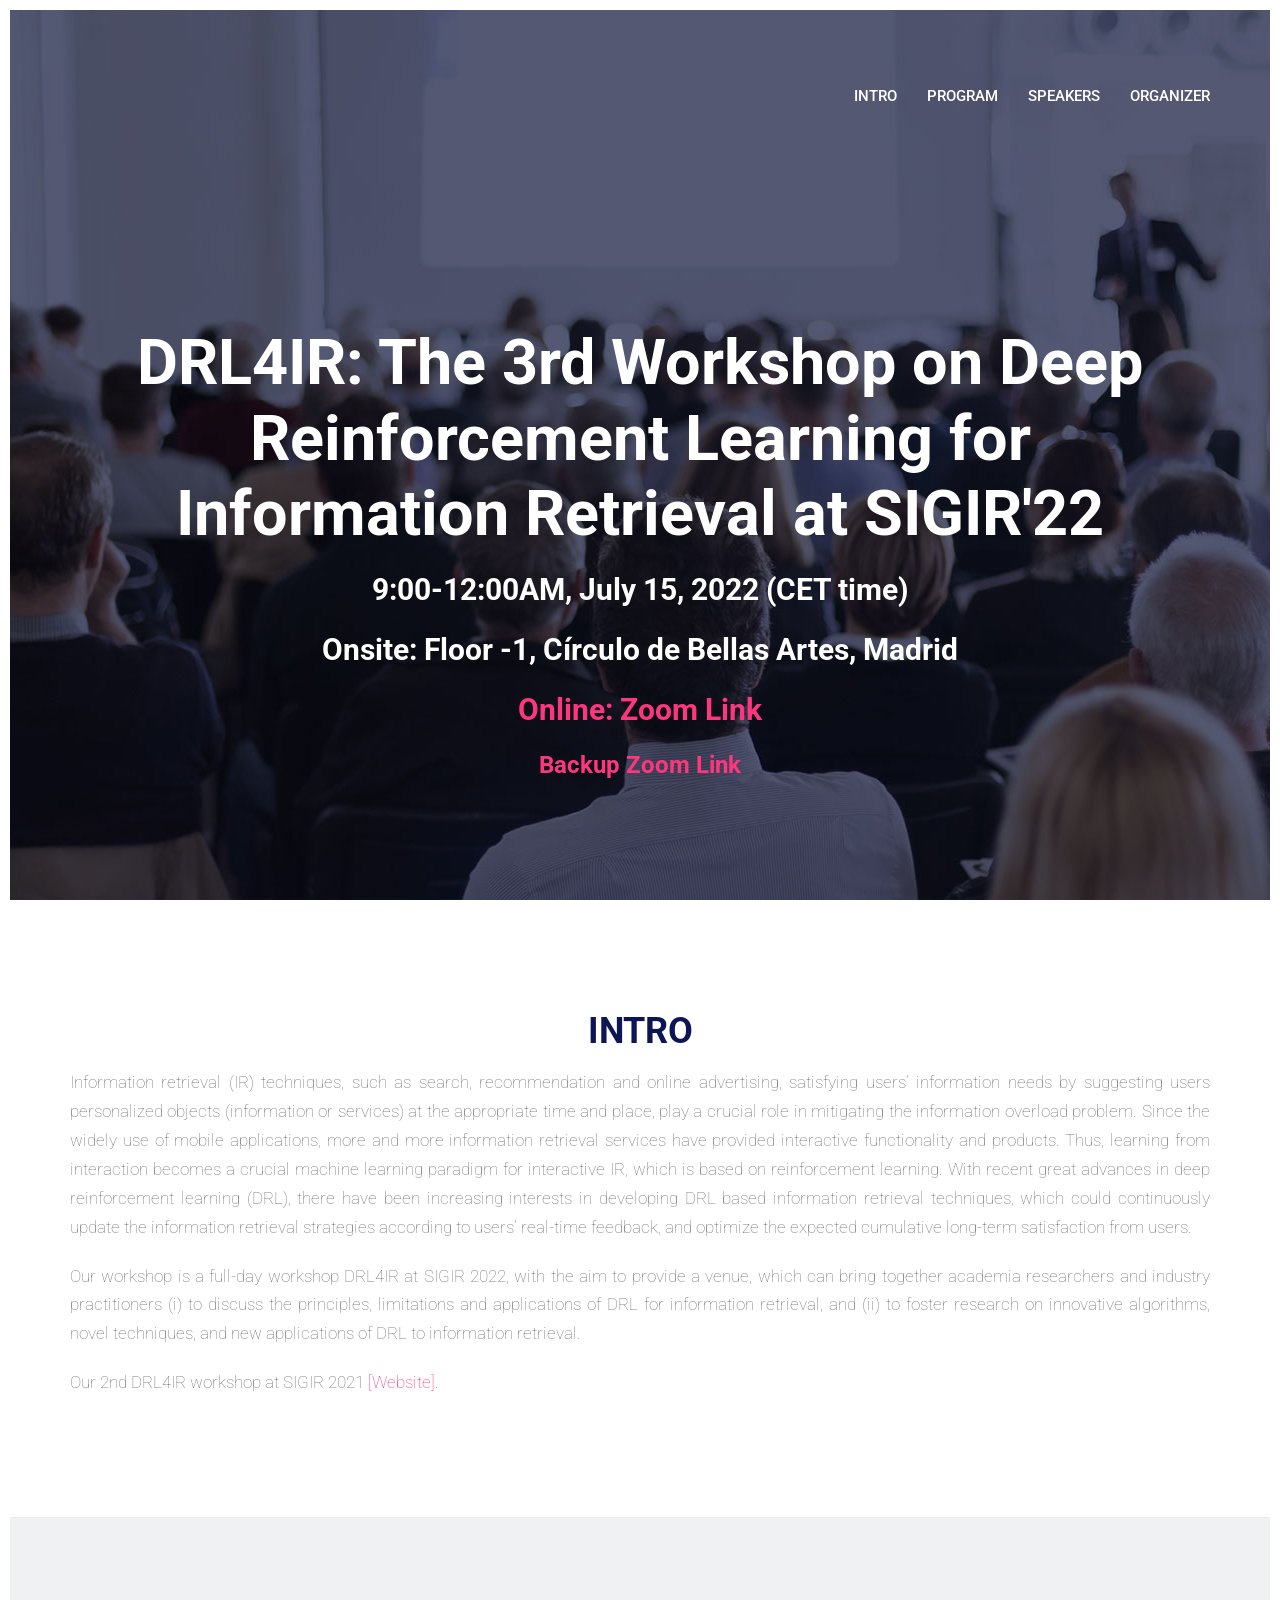
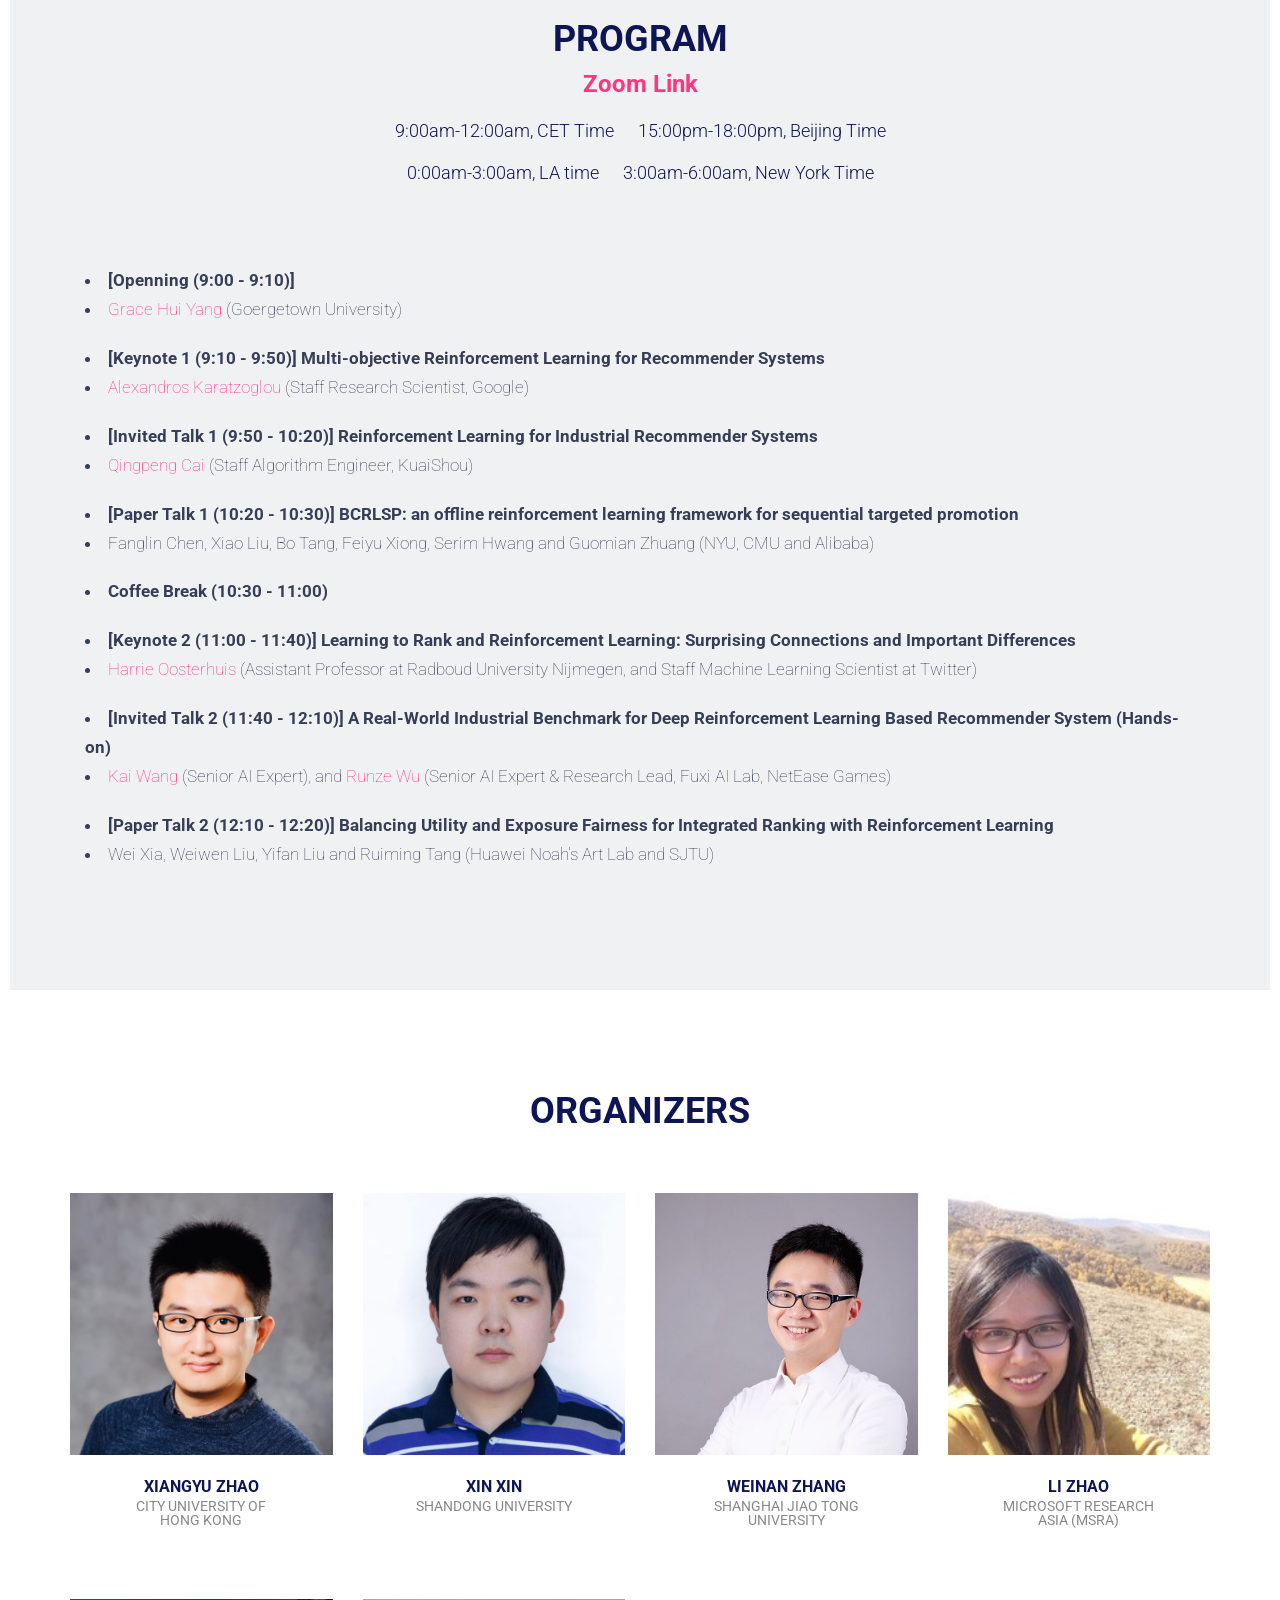
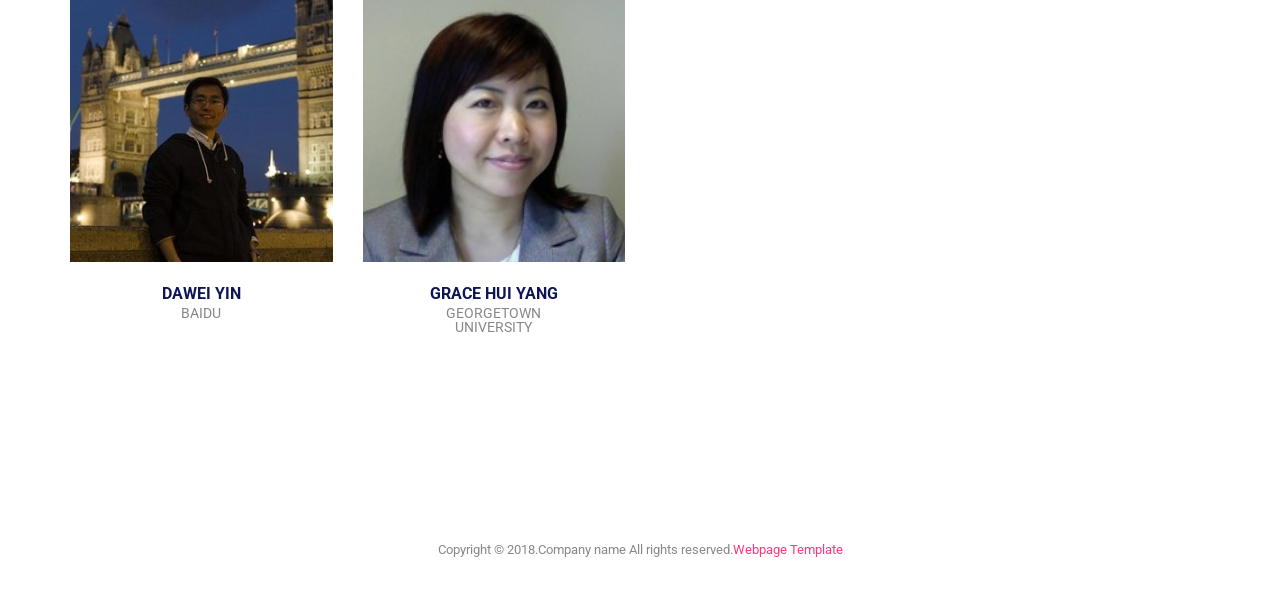
<file: index.html>
<!DOCTYPE html>
<html>
<head>
    <meta charset="utf-8">
    <meta http-equiv="X-UA-Compatible" content="IE=edge">
    <meta name="viewport" content="width=device-width, initial-scale=1">
    <!-- The above 3 meta tags *must* come first in the head; any other head content must come *after* these tags -->
    <title>DRL4IR @ SIGIR2022</title>

    <!-- favicon 
    <link href="favicon.png" rel=icon>-->

    <!-- web-fonts -->
    <link href='https://fonts.googleapis.com/css?family=Roboto:210,300,400,700,500' rel='stylesheet' type='text/css'>

    <!-- Bootstrap -->
    <link href="css/bootstrap.min.css" rel="stylesheet">

    <!-- Style CSS -->
    <link href="css/style.css" rel="stylesheet">

    <!-- HTML5 shim and Respond.js for IE8 support of HTML5 elements and media queries --> 
    <!-- WARNING: Respond.js doesn't work if you view the page via file:// -->
    <!--[if lt IE 9]>
    <script src="https://oss.maxcdn.com/html5shiv/3.7.2/html5shiv.min.js"></script>
    <script src="https://oss.maxcdn.com/respond/1.4.2/respond.min.js"></script>
    <![endif]-->
</head>
<body id="page-top" data-spy="scroll" data-target=".navbar">
<div id="main-wrapper">
    <!-- Page Preloader -->
    <div id="preloader">
        <div id="status">
            <div class="status-mes"></div>
        </div>
    </div>

    <header class="header">
        <!-- Navigation -->
        <nav class="navbar main-menu" role="navigation">
            <div class="container">
                <div class="navbar-header">
                    <button type="button" class="navbar-toggle" data-toggle="collapse" data-target=".navbar-main-collapse">
                        <span class="sr-only">Toggle navigation</span>
                        <span class="icon-bar"></span>
                        <span class="icon-bar"></span>
                        <span class="icon-bar"></span>
                    </button>
                    <!--<a class="navbar-brand page-scroll" href="#page-top"><img src="img/logo.png" alt=""></a>-->
                </div>

                <!-- Collect the nav links, forms, and other content for toggling -->
                <div class="collapse navbar-collapse navbar-right navbar-main-collapse">
                    <ul class="nav navbar-nav">
                        <!-- Hidden li included to remove active class from about link when scrolled up past about section -->
                        <li class="hidden"><a href="#page-top"></a></li>
                        <li><a class="page-scroll" href="#section-intro">Intro</a></li>
			<!--<li><a class="page-scroll" href="#section-cfp">CFP</a></li>
			<li><a class="page-scroll" href="#section-date">DATES</a></li>-->
                        <li><a class="page-scroll" href="#section-ajenda">Program</a></li>
                        <li><a class="page-scroll" href="#section-speaker">Speakers</a></li>
                        <!--<li><a class="page-scroll" href="#section-papers">Accepted Papers</a></li>-->
                        <li><a class="page-scroll" href="#section-organizer">Organizer</a></li>
			<!--<li><a class="page-scroll" href="#section-sponsor">Sponsor</a></li>-->
                    </ul>
                </div>
                <!-- /.navbar-collapse -->
            </div>
            <!-- /.container -->
        </nav>

        <!-- .nav -->

    </header>

    <div class="jumbotron text-center">
        <div class="content">
            <h1>DRL4IR: The 3rd Workshop on Deep Reinforcement Learning for Information Retrieval at SIGIR'22</h1>
            <!--<div class="event-date">August 5 (1:00-5:00PM), 2019</div> 8:30 - 11:30, -->
	    <h2 style="color:#FFFFFF;"><b>9:00-12:00AM, July 15, 2022 (CET time)</b></h2>
	    <h2 style="color:#FFFFFF;"><b>Onsite: Floor -1, Círculo de Bellas Artes, Madrid</b></h2>
	    <!--<h2 style="color:#0F1555;"><b><a href="https://www.bilibili.com/video/BV1za4y1J7sS/">Video</a></b></h2>
	    <h2 style="color:#0F1555;"><b><a href="https://zoom.us/j/98954642568?pwd=MFl2WTFLN01scDhLUVU3TVdSVDQydz09">Zoom Link</a></b></h2>-->
	    <h2 style="color:#0F1555;"><b><a href="https://rentmultimedia.zoom.us/j/87220206444">Online: Zoom Link</a></b></h2>
	    <h3 style="color:#0F1555;"><b><a href="https://us06web.zoom.us/j/81677884310">Backup Zoom Link</a></b></h3>
        </div>
    </div>
    
    
    
    <!-- Introduction Section -->
    <section id="section-intro" class="section-wrapper about-event">
        <div class="container">
            <div class="row">
                <div class="col-lg-12 text-center">
                    <h1>INTRO</h1>
                </div>
            </div>
            <div class="row text-justify">
                <div class="col-md-12">
                    <p class="large text-muted">
                        Information retrieval (IR) techniques, such as search, recommendation and online advertising, satisfying users’ information needs by suggesting users personalized objects (information or services) at the appropriate time and place, play a crucial role in mitigating the information overload problem. Since the widely use of mobile applications, more and more information retrieval services have provided interactive functionality and products. Thus, learning from interaction becomes a crucial machine learning paradigm for interactive IR, which is based on reinforcement learning. With recent great advances in deep reinforcement learning (DRL), there have been increasing interests in developing DRL based information retrieval techniques, which could continuously update the information retrieval strategies according to users’ real-time feedback, and optimize the expected cumulative long-term satisfaction from users.
                    </p>
		    <p class="large text-muted">
                        Our workshop is a full-day workshop DRL4IR at SIGIR 2022, with the aim to provide a venue, which can bring together academia researchers and industry practitioners (i) to discuss the principles, limitations and applications of DRL for information retrieval, and (ii) to foster research on innovative algorithms, novel techniques, and new applications of DRL to information retrieval.
                    </p>
			
		    <p class="large text-muted">
                        Our 2nd DRL4IR workshop at SIGIR 2021 <a href="index_2nd_formal.html">[Website]</a>.
                    </p>
		
                </div>
            </div>
        </div>
    </section>
  
    
    
    <!--<section id="section-cfp" class="section-wrapper pricing-section gray-bg">
        <div class="container">
        	<div class="row">
                <div class="col-md-12">
                    <h1 class="section-title">CALL FOR PAPER <a href="https://easychair.org/cfp/drl-4ir"><b> [Website] </b></a></h1>
                </div>
            </div>
            
            <div class="row">
                <div class="col-md-12">
                	<p class="large text-muted">
			In this workshop, we invite professionals, researchers and technologists of all relevant fields to present the state-of-the-art development and applications, share their envisions about the future of information retrieval with decision making techniques like deep reinforcement learning. </p>
                    
                    	<p class="large text-muted">
                        We encourage submissions on a broad range of DRL for knowledge discovery in various domains. Topics of interest include but are not limited to theoretical aspects, algorithms, methods, applications, and systems, such as:</p>
               
			<p class="large text-muted">
				<li>Deep reinforcement learning (DRL) methods in information retrieval scenarios</li>
				<li>DRL for recommender systems</li>
				<li>DRL for online advertising</li>
				<li>DRL for query expansion and/or reformulation</li>
				<li>DRL for ranking</li>
				<li>DRL for item sampling in traning</li>
				<li>DRL in social networks &amp; graph mining</li>
			</p>	
			
			<p class="large text-muted">
				
				This year we encourage all kinds of papers for submission, including the original and published ones. For the original papers, the authors are free to further submit to any other venues. We invite the submission of full research papers (6~10 pages) and short papers (2~4 pages). The accepted papers will be put onto the workshop website. We encourage the authors of accepted papers to put their papers onto arxiv and we will link to the arxiv URLs.
			
				
				Papers must be in English, in PDF format, and in the current ACM two-column conference format. Suitable LaTeX, Word, and <a href="https://www.overleaf.com/gallery/tagged/acm-official"><b>Overleaf</b></a> templates are available from the <a href="https://www.acm.org/publications/proceedings-template"><b>ACM Website</b></a> (use the sigconf proceedings template). We will follow a single-blind process and submissions will be evaluated by the program committee based on the quality of the work and its fit to the workshop themes. All the papers are required to be submitted via <a href="https://easychair.org/conferences/?conf=drl4ir1"><b>EasyChair</b></a> system. All questions about submissions should be emailed to xianzhao [at] cityu.edu.hk or xinxin [at] sdu.edu.cn. </p>
			
		</div>
            </div>
        </div>

    </section>
    	
	
	
    <section id="section-date" class="section-wrapper about-event">
        <div class="container">
            <div class="row">
                <div class="col-lg-12 text-center">
                    <h1>IMPORTANT DATES</h1>
                </div>
            </div>
            <div class="row">
              <div class="col-lg-2 text-left">
            </div>
              
            <div class="col-lg-10 text-left">
                <div class="col-md-12">
                    <p class="large text-muted">
                      <b>Jun 25, 2022: </b>  Workshop paper submission due (23:59, AoE Time)
                    </p>
                    <p class="large text-muted">
                      <b>Jun 1, 2022: </b> <span class="text-muted"> Workshop paper acceptance notifications </span>
                    </p>
                    <p class="large text-muted">
                      <b>Jul 5, 2022:</b> <span class="text-muted"> Camera-ready deadline for workshop papers </span>
                    </p>
                    <p class="large text-muted">
                      <b>July 15, 2022:</b> Workshop Day
                    </p>
                </div>
            </div>
        </div>
    </section>-->    
				        
    <section id="section-ajenda" class="section-wrapper section-ajenda gray-bg">
        <div class="container">
            <div class="row">
                <div class="col-md-12">
                    <div class="section-title">
                        <h1>PROGRAM</h1>
			<!--<h2 style="color:#0F1555;"><b><a href="https://www.bilibili.com/video/BV1za4y1J7sS/">Video</a></b></h2>-->
			<!--<h2 style="color:#0F1555;">Session 1 (Jul 15, 2021)</h2>-->
			<h3 style="color:#0F1555;"><b><a href="https://rentmultimedia.zoom.us/j/87220206444">Zoom Link</a></b></h3>
			<!--<h4 style="color:#0F1555;"><b><a href="https://msu.zoom.us/j/94186952492">Zoom Link (backup)</a></b></h4>-->
			<h4 style="color:#0F1555;">9:00am-12:00am, CET Time &nbsp;&nbsp;&nbsp;&nbsp; 15:00pm-18:00pm, Beijing Time</h4>
			<h4 style="color:#0F1555;">0:00am-3:00am, LA time &nbsp;&nbsp;&nbsp;&nbsp; 3:00am-6:00am, New York Time</h4>
                    </div>
                </div>
            </div>

            <div class="row">
            
            <div class="col-lg-12 text-left">
                <div class="col-md-12">
                    <p class="large text-muted">
                      <li><b>[Openning (9:00 - 9:10)]</b></li>
		      <li><a href="http://infosense.cs.georgetown.edu/grace/">Grace Hui Yang</a> (Goergetown University)</li>
                    </p>
			
                    <p class="large text-muted">
                      <li><b>[Keynote 1 (9:10 - 9:50)] Multi-objective Reinforcement Learning for Recommender Systems</b> <!--<a href="slides/shuai-li-OLTR.pdf">[Slides]</a>--> </li>
                      <li><a href="https://alexiskz.wordpress.com/">Alexandros Karatzoglou</a> (Staff Research Scientist, Google)</li>
                    </p>
			
                    <p class="large text-muted">
                      <li><b>[Invited Talk 1 (9:50 - 10:20)] Reinforcement Learning for Industrial Recommender Systems </b> <!--<a href="slides/xin-xin-offlinerl.pdf">[Slides]</a>--> </li>
                      <li><a href="https://qingpengcai.github.io/">Qingpeng Cai</a> (Staff Algorithm Engineer, KuaiShou)</li>
                    </p>
			
			
		    <p class="large text-muted">
                      <li><b>[Paper Talk 1 (10:20 - 10:30)] BCRLSP: an offline reinforcement learning framework for sequential targeted promotion</b> <!--<a href="paper1.pdf">[PDF]</a> <a href="slides/yin-zhang-HRL.pdf">[Slides]</a>--> </li>
                      <li>Fanglin Chen, Xiao Liu, Bo Tang, Feiyu Xiong, Serim Hwang and Guomian Zhuang (NYU, CMU and Alibaba)</li>
                    </p>
			
		    <p class="large text-muted">
                      <li><b>Coffee Break (10:30 - 11:00)</b> </li>
                    </p>
			
		    <p class="large text-muted">
                      <li><b>[Keynote 2 (11:00 - 11:40)] Learning to Rank and Reinforcement Learning: Surprising Connections and Important Differences</b> <!--<a href="slides/shuai-li-OLTR.pdf">[Slides]</a>--> </li>
                      <li><a href="https://harrieo.github.io/">Harrie Oosterhuis</a> (Assistant Professor at Radboud University Nijmegen, and Staff Machine Learning Scientist at Twitter)</li>
                    </p>
			
		    <p class="large text-muted">
                      <li><b>[Invited Talk 2 (11:40 - 12:10)] A Real-World Industrial Benchmark for Deep Reinforcement Learning Based Recommender System (Hands-on) </b> <!--<a href="slides/xin-xin-offlinerl.pdf">[Slides]</a>--> </li>
                      <li><a href="https://scholar.google.com/citations?user=nrKSdzcAAAAJ&hl=en">Kai Wang</a> (Senior AI Expert), and <a href="https://wu-runze.github.io/">Runze Wu</a> (Senior AI Expert & Research Lead, Fuxi AI Lab, NetEase Games)</li>
                    </p>
			
		    <p class="large text-muted">
                      <li><b>[Paper Talk 2 (12:10 - 12:20)] Balancing Utility and Exposure Fairness for Integrated Ranking with Reinforcement Learning
</b> <!--<a href="paper2.pdf">[PDF]</a> <a href="slides/lu-wang-hmarl.pdf">[Slides]</a>--> </li>
                      <li>Wei Xia, Weiwen Liu, Yifan Liu and Ruiming Tang (Huawei Noah's Art Lab and SJTU) </li>
                    </p>
					
                </div>
            </div>
		    
	    
       
        </div>

    </section>
    
    <!--
    <section id="section-papers" class="section-wrapper pricing-section gray-bg">
        <div class="container">
        	<div class="row">
                <div class="col-md-12">
                    <h1 class="section-title">ACCEPTED PAPERS <a href="Poster.pdf"><u>Poster Instruction</u></a></h1>
                </div>
            </div>
		
		<div class="row">
              <div class="col-lg-2 text-left"></div>
              
            <div class="col-lg-10 text-left">
                <div class="col-md-12">
                    <p class="large text-muted">
                      <li><b>Rel4KC: A Reinforcement Learning Agent for Knowledge Graph Completion and Validation</b> <a href="1.pdf">[PDF]</a></li>
                      <li>Authors: Xiao Lin, Pero Subasic and Hongfeng Yin</li>
                    </p>
                    <p class="large text-muted">
                      <li><b>From AlphaGo Zero to 2048</b> <a href="2.pdf">[PDF]</a></li>
                      <li>Authors: Yulin Zhou</li>
                    </p>
                    <p class="large text-muted">
                      <li><b>Horizon: Facebook’s Open Source Applied Reinforcement Learning Platform</b> <a href="3.pdf">[PDF]</a></li>
                      <li>Authors: Edoardo Conti and Jason Gauci</li>
                    </p>
                    <p class="large text-muted">
                      <li><b>Reinforcement Learning Driven Heuristic Optimization</b> <a href="4.pdf">[PDF]</a></li>
                      <li>Authors: Qingpeng Cai, Will Hang, Azalia Mirhoseini, George Tucker, Jingtao Wang and Wei Wei</li>
                    </p>
                    <p class="large text-muted">
                      <li><b>Deep Reinforcement Learning for List-wise Recommendations</b> <a href="https://arxiv.org/abs/1801.00209">[PDF]</a></li>
                      <li>Authors: Xiangyu Zhao, Liang Zhang, Long Xia, Zhuoye Ding, Dawei Yin and Jiliang Tang</li>
                    </p>
                    <p class="large text-muted">
                      <li><b>Deep Reinforcement Learning for Traffic Signal Control along Arterials</b> <a href="6.pdf">[PDF]</a></li>
                      <li>Authors: Hua Wei, Chacha Chen, Kan Wu, Guanjie Zheng, Zhengyao Yu, Vikash Gayah and Zhenhui Jessie Li</li>
                    </p>
                    <p class="large text-muted">
                      <li><b>Fair and Explainable Heavy-tailed Solutions of Option Prices through Reinforcement, Deep, and EM Learnings</b> <a href="9.pdf">[PDF]</a></li>
                      <li>Authors: Chansoo Kim and Byoungseon Choi</li>
                    </p>
                    <p class="large text-muted">
                      <li><b>CuSH: Cognitive ScHeduler for Heterogeneous High Performance Computing System</b> <a href="10.pdf">[PDF]</a></li>
                      <li>Authors: Giacomo Domeniconi, Eun Kyung Lee and Alessandro Morari</li>
                    </p>
                </div>
            </div>
            
        </div>
    </section>
    -->
    
    
    
    <section id="section-organizer" class="section-wrapper team">
        <div class="container">
            <div class="row">
                <div class="col-md-12">
                    <div class="section-title">
                        <h1>ORGANIZERS</h1>
                    </div>
                </div>
            </div>
            <div class="row">
		    
		<div class="col-sm-6 col-md-3">
                    <figure class="thumbnail">
                        <a href="http://www.cse.msu.edu/~zhaoxi35/"><img src="img/img-team-2.jpg" class="img-responsive" alt="Image"></a>
                        <figcaption class="caption text-center">
                            <h3>Xiangyu Zhao
                                <small>City University of Hong Kong</small>
                            </h3>
                            <ul class="social-links">
                                <li><a href="#"><i class="fa fa-facebook"></i></a></li>
                                <li><a href="#"><i class="fa fa-twitter"></i></a></li>
                                <li><a href="#"><i class="fa fa-linkedin"></i></a></li>
                                <li><a href="#"><i class="fa fa-envelope"></i></a></li>
                            </ul>
                        </figcaption>
                    </figure>
                </div>
                <!-- /.col-sm-6 -->
		    
		<div class="col-sm-6 col-md-3">
                    <figure class="thumbnail">
                        <a href="https://xinxin-me.github.io/"><img src="img/img-team-7.jpg" class="img-responsive" alt="Image"></a>
                        <figcaption class="caption text-center">
                            <h3>Xin Xin
                                <small>Shandong University</small>
                            </h3>
                            <ul class="social-links">
                                <li><a href="#"><i class="fa fa-facebook"></i></a></li>
                                <li><a href="#"><i class="fa fa-twitter"></i></a></li>
                                <li><a href="#"><i class="fa fa-linkedin"></i></a></li>
                                <li><a href="#"><i class="fa fa-envelope"></i></a></li>
                            </ul>
                        </figcaption>
                    </figure>
                </div>
                <!-- /.col-sm-6 --> 
		    
		
		<div class="col-sm-6 col-md-3">
                    <figure class="thumbnail">
                        <a href="http://wnzhang.net/"><img src="img/img-team-1.jpg" class="img-responsive" alt="Image"></a>
                        <figcaption class="caption text-center">
                            <h3>Weinan Zhang
                                <small>Shanghai Jiao Tong University</small>
                            </h3>
                            <ul class="social-links">
                                <li><a href="#"><i class="fa fa-facebook"></i></a></li>
                                <li><a href="#"><i class="fa fa-twitter"></i></a></li>
                                <li><a href="#"><i class="fa fa-linkedin"></i></a></li>
                                <li><a href="#"><i class="fa fa-envelope"></i></a></li>
                            </ul>
                        </figcaption>
                    </figure>
                </div>
                <!-- /.col-sm-6 --> 
		    
		<div class="col-sm-6 col-md-3">
                    <figure class="thumbnail">
                        <a href="https://www.microsoft.com/en-us/research/people/lizo/"><img src="img/img-team-3.jpeg" class="img-responsive" alt="Image"></a>
                        <figcaption class="caption text-center">
                            <h3>Li Zhao
                                <small>Microsoft Research Asia (MSRA)</small>
                            </h3>
                            <ul class="social-links">
                                <li><a href="#"><i class="fa fa-facebook"></i></a></li>
                                <li><a href="#"><i class="fa fa-twitter"></i></a></li>
                                <li><a href="#"><i class="fa fa-linkedin"></i></a></li>
                                <li><a href="#"><i class="fa fa-envelope"></i></a></li>
                            </ul>
                        </figcaption>
                    </figure>
                </div>
                <!-- /.col-sm-6 -->

                <div class="col-sm-6 col-md-3">
                    <figure class="thumbnail">
                        <a href="http://www.yindawei.com/"><img src="img/img-team-4.jpg" class="img-responsive" alt="Image"></a>
                        <figcaption class="caption text-center">
                            <h3>Dawei Yin
                                <small>Baidu</small>
                            </h3>
                            <ul class="social-links">
                                <li><a href="#"><i class="fa fa-facebook"></i></a></li>
                                <li><a href="#"><i class="fa fa-twitter"></i></a></li>
                                <li><a href="#"><i class="fa fa-linkedin"></i></a></li>
                                <li><a href="#"><i class="fa fa-envelope"></i></a></li>
                            </ul>
                        </figcaption>
                    </figure>
                </div>
                <!-- /.col-sm-6 -->

            
            <!-- .row -->
                <div class="col-sm-6 col-md-3">
                    <figure class="thumbnail">
                        <a href="http://infosense.cs.georgetown.edu/grace/"><img src="img/img-team-5.jpeg" class="img-responsive" alt="Image"></a>
                        <figcaption class="caption text-center">
                            <h3>Grace Hui Yang
                                <small>Georgetown University</small>
                            </h3>
                            <ul class="social-links">
                                <li><a href="#"><i class="fa fa-facebook"></i></a></li>
                                <li><a href="#"><i class="fa fa-twitter"></i></a></li>
                                <li><a href="#"><i class="fa fa-linkedin"></i></a></li>
                                <li><a href="#"><i class="fa fa-envelope"></i></a></li>
                            </ul>
                        </figcaption>
                    </figure>
                </div>

                <!--<div class="col-sm-6 col-md-3">
                    <figure class="thumbnail">
                        <a href="http://alexbeutel.com/"><img src="img/img-team-6.jpg" class="img-responsive" alt="Image"></a>
                        <figcaption class="caption text-center">
                            <h3>Alex Beutel
                                <small>Google Brain</small>
                            </h3>
                            <ul class="social-links">
                                <li><a href="#"><i class="fa fa-facebook"></i></a></li>
                                <li><a href="#"><i class="fa fa-twitter"></i></a></li>
                                <li><a href="#"><i class="fa fa-linkedin"></i></a></li>
                                <li><a href="#"><i class="fa fa-linkedin"></i></a></li>
                                <li><a href="#"><i class="fa fa-envelope"></i></a></li>
                            </ul>
                        </figcaption>
                    </figure>
                </div>-->
            </div>
            <!-- .row -->
            
        </div>
        <!-- /.container -->
    </section>
    <!-- .team  gray-bg -->
	    
    <!--<section id="section-sponsor" class="section-wrapper sponsor-section">
        <div class="container">
            <div class="row">
                <div class="col-md-12">
                    <h1 class="section-title">SPONSOR</h1>
                </div>
            </div>
		
            <div class="row">
                <div class="col-md-12">
                    <figure class="thumbnail">
                        <a href="http://polixir.ai/"><img src="img/sponsor-1.jpg" class="img-responsive" alt="Image"></a>
                        <figcaption class="caption text-center">
                            <ul class="social-links">
                                <li><a href="#"><i class="fa fa-facebook"></i></a></li>
                                <li><a href="#"><i class="fa fa-twitter"></i></a></li>
                                <li><a href="#"><i class="fa fa-linkedin"></i></a></li>
                                <li><a href="#"><i class="fa fa-envelope"></i></a></li>
                            </ul>
                        </figcaption>
                    </figure>
                </div>
	    </div>

        </div>
    </section>-->
    
    
    <script type="text/javascript" id="clustrmaps" src="//cdn.clustrmaps.com/map_v2.js?cl=ffffff&w=300&t=tt&d=neZ_Tj9zRrkZTaYEmprfMXDiZ7RpzyVnDfQoPNQGCAI"></script>

    <footer class="footer">
        <div class="copyright-section">
            <div class="container">
                <div class="col-md-12">
                    <div class="copytext text-center">Copyright &copy; 2018.Company name All rights reserved.<a target="_blank" href="http://sc.chinaz.com/moban/">Webpage Template</a></div>
                </div>
            </div>
            <!-- .container -->
        </div>
        <!-- .copyright-section -->
    </footer>
    <!-- .footer -->

</div>
<!-- #main-wrapper -->



	
<!-- jquery -->
<script src="js/jquery-2.1.4.min.js"></script>

<!-- Bootstrap -->
<script src="js/bootstrap.min.js"></script>

<!-- Plugin JavaScript -->
<script src="js/jquery.easing.min.js"></script>

<!-- Google Maps API Key - Use your own API key to enable the map feature. More information on the Google Maps API can be found at https://developers.google.com/maps/ -->
<!---<script src="https://maps.googleapis.com/maps/api/js"></script>---> 

<!--<script src="js/one-page-nav.js"></script>-->
<script src="js/scripts.js"></script>
</body>
</html>
</file>
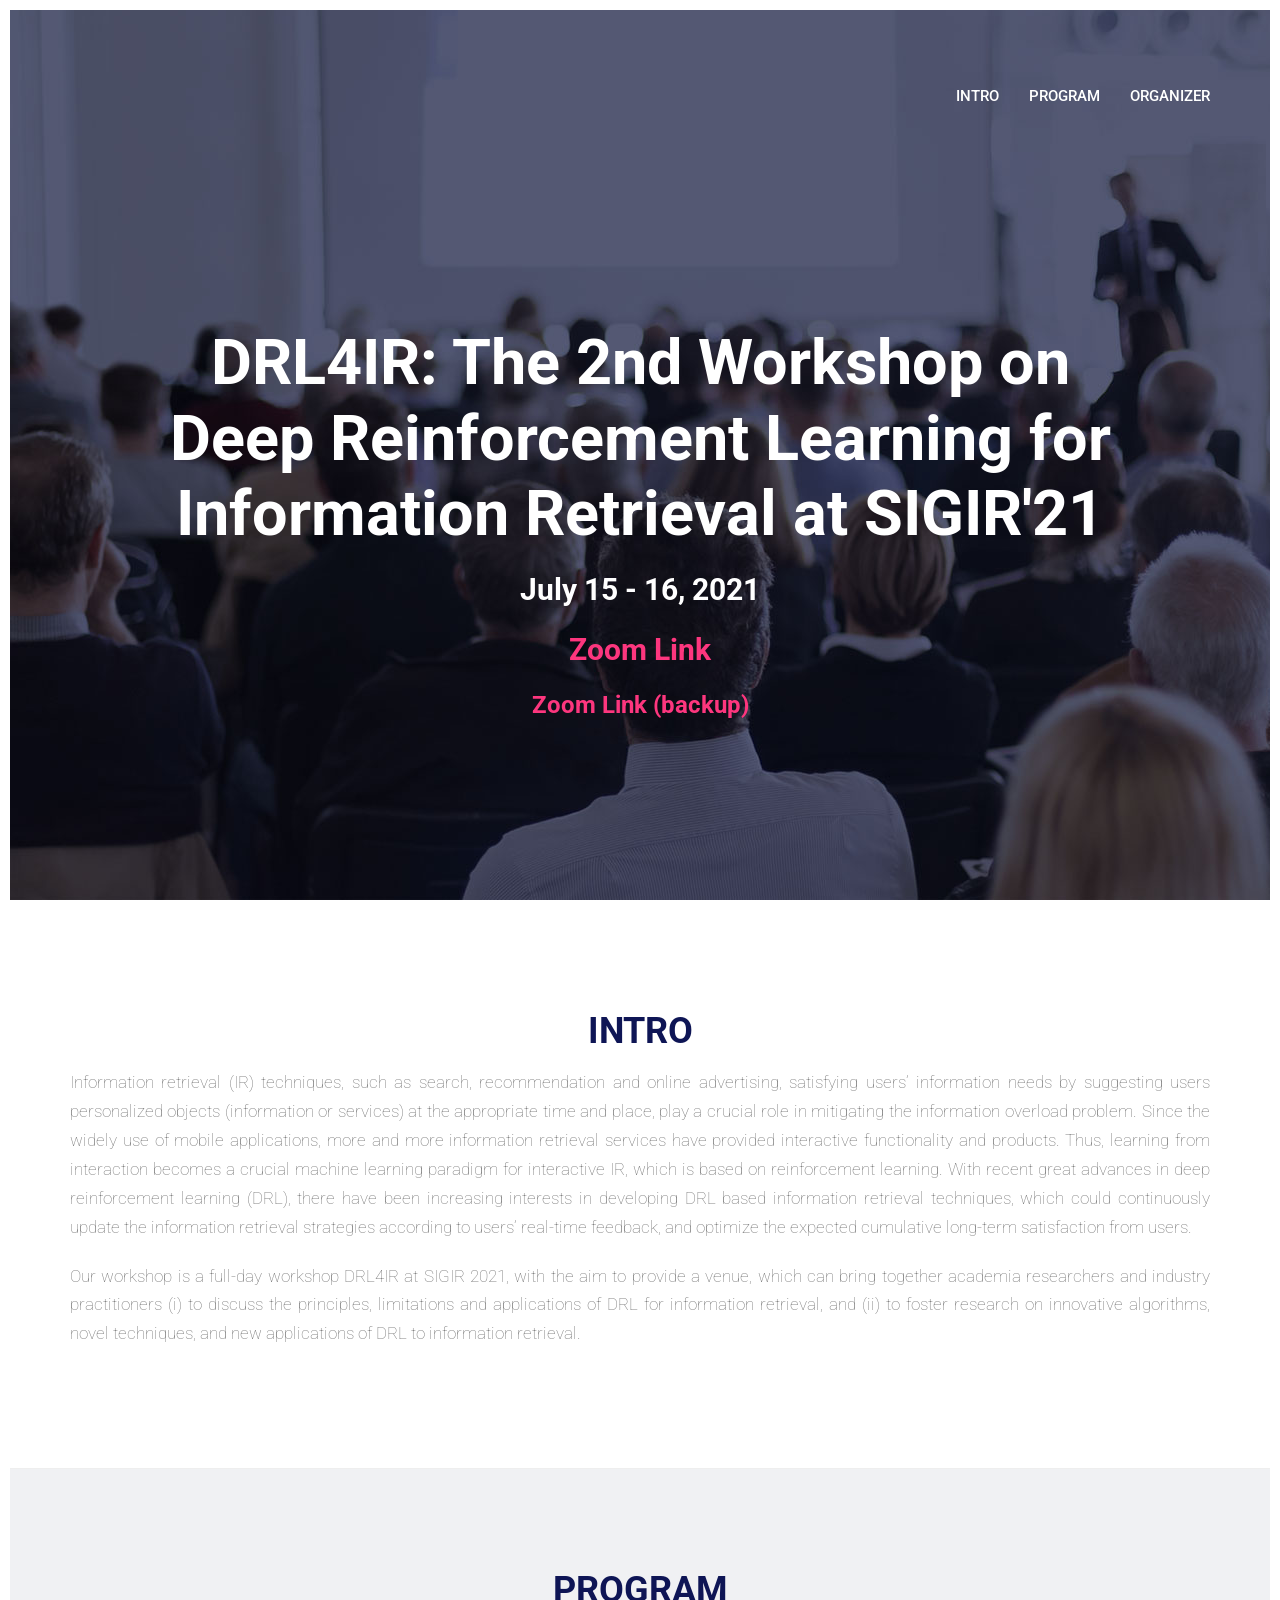
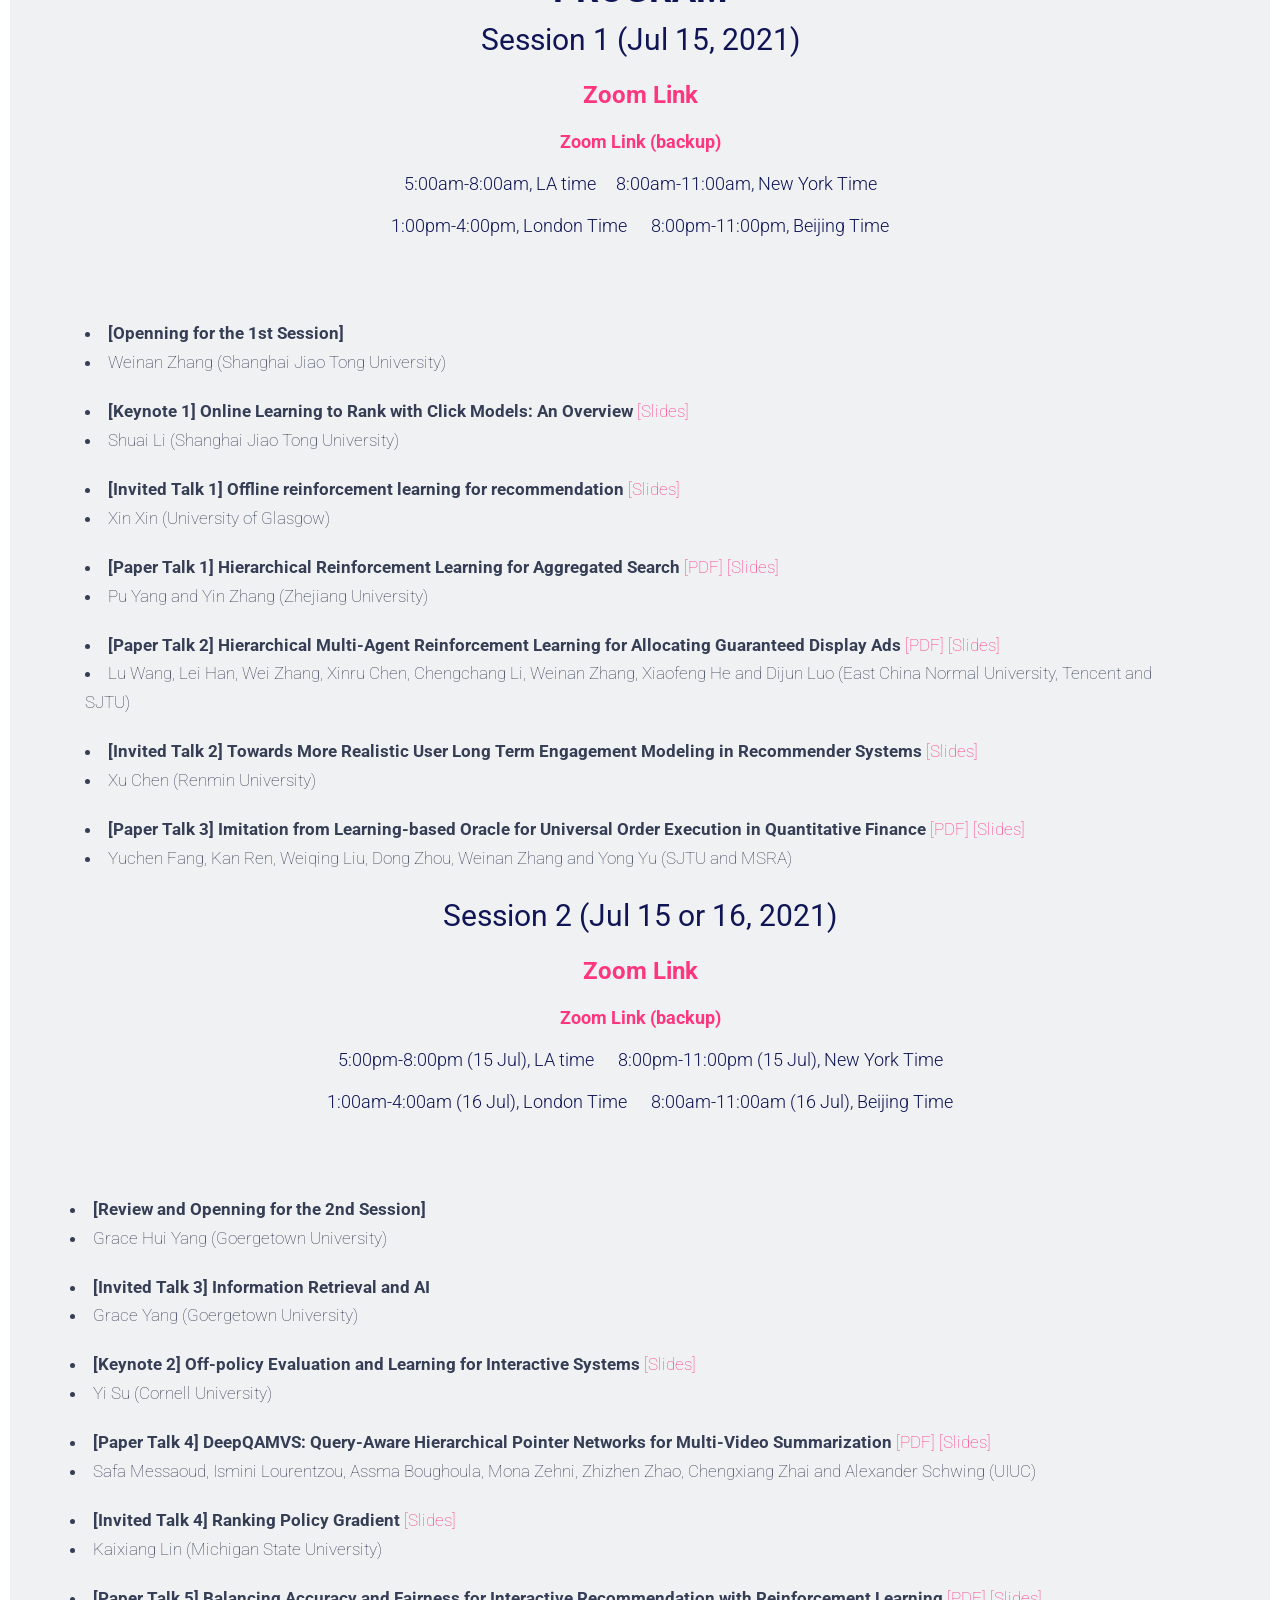
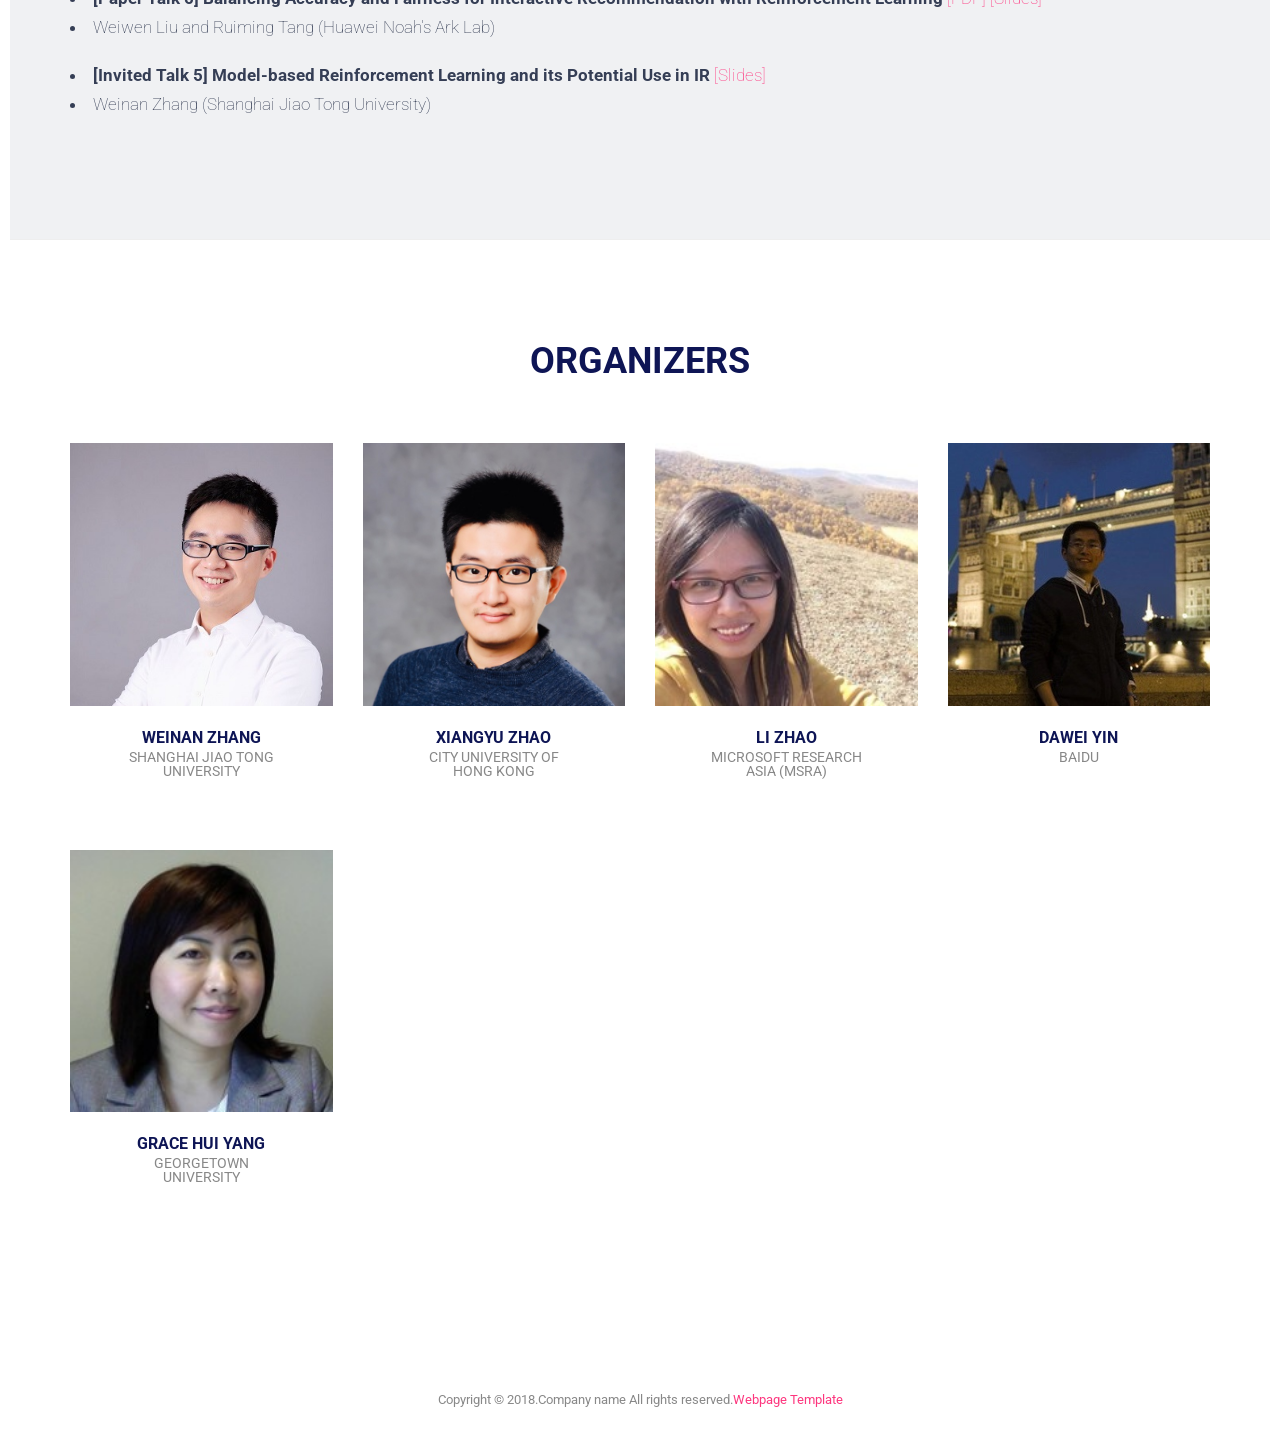
<file: index_2nd_formal.html>
<!DOCTYPE html>
<html>
<head>
    <meta charset="utf-8">
    <meta http-equiv="X-UA-Compatible" content="IE=edge">
    <meta name="viewport" content="width=device-width, initial-scale=1">
    <!-- The above 3 meta tags *must* come first in the head; any other head content must come *after* these tags -->
    <title>DRL4IR @ SIGIR2021</title>

    <!-- favicon 
    <link href="favicon.png" rel=icon>-->

    <!-- web-fonts -->
    <link href='https://fonts.googleapis.com/css?family=Roboto:210,300,400,700,500' rel='stylesheet' type='text/css'>

    <!-- Bootstrap -->
    <link href="css/bootstrap.min.css" rel="stylesheet">

    <!-- Style CSS -->
    <link href="css/style.css" rel="stylesheet">

    <!-- HTML5 shim and Respond.js for IE8 support of HTML5 elements and media queries --> 
    <!-- WARNING: Respond.js doesn't work if you view the page via file:// -->
    <!--[if lt IE 9]>
    <script src="https://oss.maxcdn.com/html5shiv/3.7.2/html5shiv.min.js"></script>
    <script src="https://oss.maxcdn.com/respond/1.4.2/respond.min.js"></script>
    <![endif]-->
</head>
<body id="page-top" data-spy="scroll" data-target=".navbar">
<div id="main-wrapper">
    <!-- Page Preloader -->
    <div id="preloader">
        <div id="status">
            <div class="status-mes"></div>
        </div>
    </div>

    <header class="header">
        <!-- Navigation -->
        <nav class="navbar main-menu" role="navigation">
            <div class="container">
                <div class="navbar-header">
                    <button type="button" class="navbar-toggle" data-toggle="collapse" data-target=".navbar-main-collapse">
                        <span class="sr-only">Toggle navigation</span>
                        <span class="icon-bar"></span>
                        <span class="icon-bar"></span>
                        <span class="icon-bar"></span>
                    </button>
                    <!--<a class="navbar-brand page-scroll" href="#page-top"><img src="img/logo.png" alt=""></a>-->
                </div>

                <!-- Collect the nav links, forms, and other content for toggling -->
                <div class="collapse navbar-collapse navbar-right navbar-main-collapse">
                    <ul class="nav navbar-nav">
                        <!-- Hidden li included to remove active class from about link when scrolled up past about section -->
                        <li class="hidden"><a href="#page-top"></a></li>
                        <li><a class="page-scroll" href="#section-intro">Intro</a></li>
			<!--<li><a class="page-scroll" href="#section-cfp">CFP</a></li>
			<li><a class="page-scroll" href="#section-date">DATES</a></li>-->
                        <li><a class="page-scroll" href="#section-ajenda">Program</a></li>
                        <!--<li><a class="page-scroll" href="#section-speaker">Speakers</a></li>
                        <li><a class="page-scroll" href="#section-papers">Accepted Papers</a></li>-->
                        <li><a class="page-scroll" href="#section-organizer">Organizer</a></li>
			<!--<li><a class="page-scroll" href="#section-sponsor">Sponsor</a></li>-->
                    </ul>
                </div>
                <!-- /.navbar-collapse -->
            </div>
            <!-- /.container -->
        </nav>

        <!-- .nav -->

    </header>

    <div class="jumbotron text-center">
        <div class="content">
            <h1>DRL4IR: The 2nd Workshop on Deep Reinforcement Learning for Information Retrieval at SIGIR'21</h1>
            <!--<div class="event-date">August 5 (1:00-5:00PM), 2019</div> 8:30 - 11:30, -->
	    <h2 style="color:#FFFFFF;"><b>July 15 - 16, 2021</b></h2>
	    <!--<h2 style="color:#0F1555;"><b><a href="https://www.bilibili.com/video/BV1za4y1J7sS/">Video</a></b></h2>-->
	    <h2 style="color:#0F1555;"><b><a href="https://zoom.us/j/98954642568?pwd=MFl2WTFLN01scDhLUVU3TVdSVDQydz09">Zoom Link</a></b></h2>
	    <h3 style="color:#0F1555;"><b><a href="https://msu.zoom.us/j/94186952492">Zoom Link (backup)</a></b></h3>
        </div>
    </div>
    
    
    
    <!-- Introduction Section -->
    <section id="section-intro" class="section-wrapper about-event">
        <div class="container">
            <div class="row">
                <div class="col-lg-12 text-center">
                    <h1>INTRO</h1>
                </div>
            </div>
            <div class="row text-justify">
                <div class="col-md-12">
                    <p class="large text-muted">
                        Information retrieval (IR) techniques, such as search, recommendation and online advertising, satisfying users’ information needs by suggesting users personalized objects (information or services) at the appropriate time and place, play a crucial role in mitigating the information overload problem. Since the widely use of mobile applications, more and more information retrieval services have provided interactive functionality and products. Thus, learning from interaction becomes a crucial machine learning paradigm for interactive IR, which is based on reinforcement learning. With recent great advances in deep reinforcement learning (DRL), there have been increasing interests in developing DRL based information retrieval techniques, which could continuously update the information retrieval strategies according to users’ real-time feedback, and optimize the expected cumulative long-term satisfaction from users.
                    </p>
		    <p class="large text-muted">
                        Our workshop is a full-day workshop DRL4IR at SIGIR 2021, with the aim to provide a venue, which can bring together academia researchers and industry practitioners (i) to discuss the principles, limitations and applications of DRL for information retrieval, and (ii) to foster research on innovative algorithms, novel techniques, and new applications of DRL to information retrieval.
                    </p>
		
                </div>
            </div>
        </div>
    </section>
  
    
    
    <!--<section id="section-cfp" class="section-wrapper pricing-section gray-bg">
        <div class="container">
        	<div class="row">
                <div class="col-md-12">
                    <h1 class="section-title">CALL FOR PAPER</h1>
                </div>
            </div>
            
            <div class="row">
                <div class="col-md-12">
                	<p class="large text-muted">
			In this workshop, we invite professionals, researchers and technologists of all relevant fields to present the state-of-the-art development and applications, share their envisions about the future of information retrieval with decision making techniques like deep reinforcement learning. </p>
                    
                    	<p class="large text-muted">
                        We encourage submissions on a broad range of DRL for knowledge discovery in various domains. Topics of interest include but are not limited to theoretical aspects, algorithms, methods, applications, and systems, such as:</p>
               
			<p class="large text-muted">
				<li>Deep reinforcement learning (DRL) methods in information retrieval scenarios</li>
				<li>DRL for recommender systems</li>
				<li>DRL for online advertising</li>
				<li>DRL for query expansion and/or reformulation</li>
				<li>DRL for ranking</li>
				<li>DRL for item sampling in traning</li>
				<li>DRL in social networks &amp; graph mining</li>
			</p>	
			
			<p class="large text-muted">
				
				This year we encourage all kinds of papers for submission, including the original and published ones. For the original papers, the authors are free to further submit to any other venues. We invite the submission of full research papers (6~10 pages) and short papers (2~4 pages). The accepted papers will be put onto the workshop website. We encourage the authors of accepted papers to put their papers onto arxiv and we will link to the arxiv URLs.
			
				
				Papers must be in English, in PDF format, and in the current ACM two-column conference format. Suitable LaTeX, Word, and <a href="https://www.overleaf.com/gallery/tagged/acm-official"><b>Overleaf</b></a> templates are available from the <a href="https://www.acm.org/publications/proceedings-template"><b>ACM Website</b></a> (use the sigconf proceedings template). We will follow a single-blind process and submissions will be evaluated by the program committee based on the quality of the work and its fit to the workshop themes. All the papers are required to be submitted via <a href="https://easychair.org/my/conference?conf=drl4ir0"><b>EasyChair</b></a> system. All questions about submissions should be emailed to wnzhang [at] sjtu.edu.cn or zhaoxi35 [at] msu.edu.</p>
			
		</div>
            </div>
        </div>

    </section>-->
    	
	
	
    <!--<section id="section-date" class="section-wrapper about-event">
        <div class="container">
            <div class="row">
                <div class="col-lg-12 text-center">
                    <h1>IMPORTANT DATES</h1>
                </div>
            </div>
            <div class="row">
              <div class="col-lg-2 text-left">
            </div>
              
            <div class="col-lg-10 text-left">
                <div class="col-md-12">
                    <p class="large text-muted">
                      <b>Jun 7, 2021: </b>  Workshop paper submission due (23:59, AoE Time)
                    </p>
                    <p class="large text-muted">
                      <b>Jun 19, 2021: </b> <span class="text-muted"> Workshop paper acceptance notifications </span>
                    </p>
                    <p class="large text-muted">
                      <b>Jun 27, 2021:</b> <span class="text-muted"> Camera-ready deadline for workshop papers </span>
                    </p>
                    <p class="large text-muted">
                      <b>July 15, 2021:</b> Workshop Day
                    </p>
                </div>
            </div>
        </div>
    </section>-->		    
				        
    <section id="section-ajenda" class="section-wrapper section-ajenda gray-bg">
        <div class="container">
            <div class="row">
                <div class="col-md-12">
                    <div class="section-title">
                        <h1>PROGRAM</h1>
			<!--<h2 style="color:#0F1555;"><b><a href="https://www.bilibili.com/video/BV1za4y1J7sS/">Video</a></b></h2>-->
			<h2 style="color:#0F1555;">Session 1 (Jul 15, 2021)</h2>
			<h3 style="color:#0F1555;"><b><a href="https://zoom.us/j/98954642568?pwd=MFl2WTFLN01scDhLUVU3TVdSVDQydz09">Zoom Link</a></b></h3>
			<h4 style="color:#0F1555;"><b><a href="https://msu.zoom.us/j/94186952492">Zoom Link (backup)</a></b></h4>
			<h4 style="color:#0F1555;">5:00am-8:00am, LA time &nbsp;&nbsp;&nbsp;&nbsp;8:00am-11:00am, New York Time</h4>
			<h4 style="color:#0F1555;">1:00pm-4:00pm, London Time &nbsp;&nbsp;&nbsp;&nbsp; 8:00pm-11:00pm, Beijing Time</h4>
                    </div>
                </div>
            </div>

            <div class="row">
            
            <div class="col-lg-12 text-left">
                <div class="col-md-12">
                    <p class="large text-muted">
                      <li><b>[Openning for the 1st Session]</b></li>
		      <li>Weinan Zhang (Shanghai Jiao Tong University)</li>
                    </p>
			
                    <p class="large text-muted">
                      <li><b>[Keynote 1] Online Learning to Rank with Click Models: An Overview</b> <a href="slides/shuai-li-OLTR.pdf">[Slides]</a> </li>
                      <li>Shuai Li (Shanghai Jiao Tong University)</li>
                    </p>
			
                    <p class="large text-muted">
                      <li><b>[Invited Talk 1] Offline reinforcement learning for recommendation</b> <a href="slides/xin-xin-offlinerl.pdf">[Slides]</a> </li>
                      <li>Xin Xin (University of Glasgow)</li>
                    </p>
			
			
		    <p class="large text-muted">
                      <li><b>[Paper Talk 1] Hierarchical Reinforcement Learning for Aggregated Search</b> <a href="paper1.pdf">[PDF]</a> <a href="slides/yin-zhang-HRL.pdf">[Slides]</a> </li>
                      <li>Pu Yang and Yin Zhang (Zhejiang University)</li>
                    </p>
			
		    <p class="large text-muted">
                      <li><b>[Paper Talk 2] Hierarchical Multi-Agent Reinforcement Learning for Allocating Guaranteed Display Ads</b> <a href="paper2.pdf">[PDF]</a> <a href="slides/lu-wang-hmarl.pdf">[Slides]</a> </li>
                      <li>Lu Wang, Lei Han, Wei Zhang, Xinru Chen, Chengchang Li, Weinan Zhang, Xiaofeng He and Dijun Luo (East China Normal University, Tencent and SJTU) </li>
                    </p>
			
		    <p class="large text-muted">
                      <li><b>[Invited Talk 2] Towards More Realistic User Long Term Engagement Modeling in Recommender Systems</b> <a href="slides/xu-chen-user-model.pdf">[Slides]</a> </li>
                      <li>Xu Chen (Renmin University)</li>
                    </p>
			
		    <p class="large text-muted">
                      <li><b>[Paper Talk 3] Imitation from Learning-based Oracle for Universal Order Execution in Quantitative Finance</b> <a href="paper3.pdf">[PDF]</a>  <a href="slides/yuchen-fang-ilo.pdf">[Slides]</a> </li>
                      <li>Yuchen Fang, Kan Ren, Weiqing Liu, Dong Zhou, Weinan Zhang and Yong Yu (SJTU and MSRA)</li>
                    </p>		
                </div>
            </div>
		    
	    <br><br><br><br>
		    
		    
            <div class="row">
                <div class="col-md-12">
                    <div class="section-title">
			<!--<h2 style="color:#0F1555;"><b><a href="https://www.bilibili.com/video/BV1za4y1J7sS/">Video</a></b></h2>-->
			<h2 style="color:#0F1555;">Session 2 (Jul 15 or 16, 2021)</h2>
			<h3 style="color:#0F1555;"><b><a href="https://zoom.us/j/98954642568?pwd=MFl2WTFLN01scDhLUVU3TVdSVDQydz09">Zoom Link</a></b></h3>
			<h4 style="color:#0F1555;"><b><a href="https://msu.zoom.us/j/94186952492">Zoom Link (backup)</a></b></h4>
			<h4 style="color:#0F1555;">5:00pm-8:00pm (15 Jul), LA time &nbsp;&nbsp;&nbsp;&nbsp; 8:00pm-11:00pm (15 Jul), New York Time</h4>
			<h4 style="color:#0F1555;">1:00am-4:00am (16 Jul), London Time &nbsp;&nbsp;&nbsp;&nbsp; 8:00am-11:00am (16 Jul), Beijing Time</h4>
                    </div>
                </div>
            </div>
            
            <div class="row">
            
            <div class="col-lg-12 text-left">
                <div class="col-md-12">
                    <p class="large text-muted">
                      <li><b>[Review and Openning for the 2nd Session]</b></li>
		      <li>Grace Hui Yang (Goergetown University)</li>
                    </p>
			
		    <p class="large text-muted">
                      <li><b>[Invited Talk 3] Information Retrieval and AI</b>  </li>
                      <li>Grace Yang (Goergetown University)</li>
                    </p>
			
                    <p class="large text-muted">
                      <li><b>[Keynote 2] Off-policy Evaluation and Learning for Interactive Systems</b> <a href="slides/yi-su-ope.pdf">[Slides]</a> </li>
                      <li>Yi Su (Cornell University)</li>
                    </p>
			
		    <p class="large text-muted">
                      <li><b>[Paper Talk 4] DeepQAMVS: Query-Aware Hierarchical Pointer Networks for Multi-Video Summarization</b> <a href="paper4.pdf">[PDF]</a> <a href="slides/safa-DeepQAMVS.pdf">[Slides]</a>  </li>
                      <li>Safa Messaoud, Ismini Lourentzou, Assma Boughoula, Mona Zehni, Zhizhen Zhao, Chengxiang Zhai and Alexander Schwing (UIUC)</li>
                    </p>
			
		    <p class="large text-muted">
                      <li><b>[Invited Talk 4] Ranking Policy Gradient</b> <a href="slides/kaixiang-lin-rpg.pdf">[Slides]</a>  </li>
                      <li>Kaixiang Lin (Michigan State University)</li>
                    </p>
			
		    <p class="large text-muted">
                      <li><b>[Paper Talk 5] Balancing Accuracy and Fairness for Interactive Recommendation with Reinforcement Learning</b> <a href="paper5.pdf">[PDF]</a> <a href="slides/weiwen-liu-fairrec.pdf">[Slides]</a>  </li>
                      <li>Weiwen Liu and Ruiming Tang (Huawei Noah's Ark Lab)</li>
                    </p>
			
		    <p class="large text-muted">
                      <li><b>[Invited Talk 5] Model-based Reinforcement Learning and its Potential Use in IR</b> <a href="slides/weinan-zhang-mbrl-cm.pdf">[Slides]</a>  </li>
                      <li>Weinan Zhang (Shanghai Jiao Tong University)</li>
                    </p>
			
                </div>
            </div>
                
                
            </div>
        </div>

    </section>
    
    <!--
    <section id="section-papers" class="section-wrapper pricing-section gray-bg">
        <div class="container">
        	<div class="row">
                <div class="col-md-12">
                    <h1 class="section-title">ACCEPTED PAPERS <a href="Poster.pdf"><u>Poster Instruction</u></a></h1>
                </div>
            </div>
		
		<div class="row">
              <div class="col-lg-2 text-left"></div>
              
            <div class="col-lg-10 text-left">
                <div class="col-md-12">
                    <p class="large text-muted">
                      <li><b>Rel4KC: A Reinforcement Learning Agent for Knowledge Graph Completion and Validation</b> <a href="1.pdf">[PDF]</a></li>
                      <li>Authors: Xiao Lin, Pero Subasic and Hongfeng Yin</li>
                    </p>
                    <p class="large text-muted">
                      <li><b>From AlphaGo Zero to 2048</b> <a href="2.pdf">[PDF]</a></li>
                      <li>Authors: Yulin Zhou</li>
                    </p>
                    <p class="large text-muted">
                      <li><b>Horizon: Facebook’s Open Source Applied Reinforcement Learning Platform</b> <a href="3.pdf">[PDF]</a></li>
                      <li>Authors: Edoardo Conti and Jason Gauci</li>
                    </p>
                    <p class="large text-muted">
                      <li><b>Reinforcement Learning Driven Heuristic Optimization</b> <a href="4.pdf">[PDF]</a></li>
                      <li>Authors: Qingpeng Cai, Will Hang, Azalia Mirhoseini, George Tucker, Jingtao Wang and Wei Wei</li>
                    </p>
                    <p class="large text-muted">
                      <li><b>Deep Reinforcement Learning for List-wise Recommendations</b> <a href="https://arxiv.org/abs/1801.00209">[PDF]</a></li>
                      <li>Authors: Xiangyu Zhao, Liang Zhang, Long Xia, Zhuoye Ding, Dawei Yin and Jiliang Tang</li>
                    </p>
                    <p class="large text-muted">
                      <li><b>Deep Reinforcement Learning for Traffic Signal Control along Arterials</b> <a href="6.pdf">[PDF]</a></li>
                      <li>Authors: Hua Wei, Chacha Chen, Kan Wu, Guanjie Zheng, Zhengyao Yu, Vikash Gayah and Zhenhui Jessie Li</li>
                    </p>
                    <p class="large text-muted">
                      <li><b>Fair and Explainable Heavy-tailed Solutions of Option Prices through Reinforcement, Deep, and EM Learnings</b> <a href="9.pdf">[PDF]</a></li>
                      <li>Authors: Chansoo Kim and Byoungseon Choi</li>
                    </p>
                    <p class="large text-muted">
                      <li><b>CuSH: Cognitive ScHeduler for Heterogeneous High Performance Computing System</b> <a href="10.pdf">[PDF]</a></li>
                      <li>Authors: Giacomo Domeniconi, Eun Kyung Lee and Alessandro Morari</li>
                    </p>
                </div>
            </div>
            
        </div>
    </section>
    -->
    
    
    
    <section id="section-organizer" class="section-wrapper team">
        <div class="container">
            <div class="row">
                <div class="col-md-12">
                    <div class="section-title">
                        <h1>ORGANIZERS</h1>
                    </div>
                </div>
            </div>
            <div class="row">
                <div class="col-sm-6 col-md-3">
                    <figure class="thumbnail">
                        <a href="http://wnzhang.net/"><img src="img/img-team-1.jpg" class="img-responsive" alt="Image"></a>
                        <figcaption class="caption text-center">
                            <h3>Weinan Zhang
                                <small>Shanghai Jiao Tong University</small>
                            </h3>
                            <ul class="social-links">
                                <li><a href="#"><i class="fa fa-facebook"></i></a></li>
                                <li><a href="#"><i class="fa fa-twitter"></i></a></li>
                                <li><a href="#"><i class="fa fa-linkedin"></i></a></li>
                                <li><a href="#"><i class="fa fa-envelope"></i></a></li>
                            </ul>
                        </figcaption>
                    </figure>
                </div>
                <!-- /.col-sm-6 --> 
		    
		<div class="col-sm-6 col-md-3">
                    <figure class="thumbnail">
                        <a href="http://www.cse.msu.edu/~zhaoxi35/"><img src="img/img-team-2.jpg" class="img-responsive" alt="Image"></a>
                        <figcaption class="caption text-center">
                            <h3>Xiangyu Zhao
                                <small>City University of Hong Kong</small>
                            </h3>
                            <ul class="social-links">
                                <li><a href="#"><i class="fa fa-facebook"></i></a></li>
                                <li><a href="#"><i class="fa fa-twitter"></i></a></li>
                                <li><a href="#"><i class="fa fa-linkedin"></i></a></li>
                                <li><a href="#"><i class="fa fa-envelope"></i></a></li>
                            </ul>
                        </figcaption>
                    </figure>
                </div>
                <!-- /.col-sm-6 -->
		    
		<div class="col-sm-6 col-md-3">
                    <figure class="thumbnail">
                        <a href="https://www.microsoft.com/en-us/research/people/lizo/"><img src="img/img-team-3.jpeg" class="img-responsive" alt="Image"></a>
                        <figcaption class="caption text-center">
                            <h3>Li Zhao
                                <small>Microsoft Research Asia (MSRA)</small>
                            </h3>
                            <ul class="social-links">
                                <li><a href="#"><i class="fa fa-facebook"></i></a></li>
                                <li><a href="#"><i class="fa fa-twitter"></i></a></li>
                                <li><a href="#"><i class="fa fa-linkedin"></i></a></li>
                                <li><a href="#"><i class="fa fa-envelope"></i></a></li>
                            </ul>
                        </figcaption>
                    </figure>
                </div>
                <!-- /.col-sm-6 -->

                <div class="col-sm-6 col-md-3">
                    <figure class="thumbnail">
                        <a href="http://www.yindawei.com/"><img src="img/img-team-4.jpg" class="img-responsive" alt="Image"></a>
                        <figcaption class="caption text-center">
                            <h3>Dawei Yin
                                <small>Baidu</small>
                            </h3>
                            <ul class="social-links">
                                <li><a href="#"><i class="fa fa-facebook"></i></a></li>
                                <li><a href="#"><i class="fa fa-twitter"></i></a></li>
                                <li><a href="#"><i class="fa fa-linkedin"></i></a></li>
                                <li><a href="#"><i class="fa fa-envelope"></i></a></li>
                            </ul>
                        </figcaption>
                    </figure>
                </div>
                <!-- /.col-sm-6 -->

            </div>
            <!-- .row -->
            
            
            <div class="row">
                <div class="col-sm-6 col-md-3">
                    <figure class="thumbnail">
                        <a href="http://infosense.cs.georgetown.edu/grace/"><img src="img/img-team-5.jpeg" class="img-responsive" alt="Image"></a>
                        <figcaption class="caption text-center">
                            <h3>Grace Hui Yang
                                <small>Georgetown University</small>
                            </h3>
                            <ul class="social-links">
                                <li><a href="#"><i class="fa fa-facebook"></i></a></li>
                                <li><a href="#"><i class="fa fa-twitter"></i></a></li>
                                <li><a href="#"><i class="fa fa-linkedin"></i></a></li>
                                <li><a href="#"><i class="fa fa-envelope"></i></a></li>
                            </ul>
                        </figcaption>
                    </figure>
                </div>

                <!--<div class="col-sm-6 col-md-3">
                    <figure class="thumbnail">
                        <a href="http://alexbeutel.com/"><img src="img/img-team-6.jpg" class="img-responsive" alt="Image"></a>
                        <figcaption class="caption text-center">
                            <h3>Alex Beutel
                                <small>Google Brain</small>
                            </h3>
                            <ul class="social-links">
                                <li><a href="#"><i class="fa fa-facebook"></i></a></li>
                                <li><a href="#"><i class="fa fa-twitter"></i></a></li>
                                <li><a href="#"><i class="fa fa-linkedin"></i></a></li>
                                <li><a href="#"><i class="fa fa-linkedin"></i></a></li>
                                <li><a href="#"><i class="fa fa-envelope"></i></a></li>
                            </ul>
                        </figcaption>
                    </figure>
                </div>-->
            </div>
            <!-- .row -->
            
        </div>
        <!-- /.container -->
    </section>
    <!-- .team  gray-bg -->
	    
    <!--<section id="section-sponsor" class="section-wrapper sponsor-section">
        <div class="container">
            <div class="row">
                <div class="col-md-12">
                    <h1 class="section-title">SPONSOR</h1>
                </div>
            </div>
		
            <div class="row">
                <div class="col-md-12">
                    <figure class="thumbnail">
                        <a href="http://polixir.ai/"><img src="img/sponsor-1.jpg" class="img-responsive" alt="Image"></a>
                        <figcaption class="caption text-center">
                            <ul class="social-links">
                                <li><a href="#"><i class="fa fa-facebook"></i></a></li>
                                <li><a href="#"><i class="fa fa-twitter"></i></a></li>
                                <li><a href="#"><i class="fa fa-linkedin"></i></a></li>
                                <li><a href="#"><i class="fa fa-envelope"></i></a></li>
                            </ul>
                        </figcaption>
                    </figure>
                </div>
	    </div>

        </div>
    </section>-->
    
    
    <script type="text/javascript" id="clustrmaps" src="//cdn.clustrmaps.com/map_v2.js?cl=ffffff&w=300&t=tt&d=neZ_Tj9zRrkZTaYEmprfMXDiZ7RpzyVnDfQoPNQGCAI"></script>

    <footer class="footer">
        <div class="copyright-section">
            <div class="container">
                <div class="col-md-12">
                    <div class="copytext text-center">Copyright &copy; 2018.Company name All rights reserved.<a target="_blank" href="http://sc.chinaz.com/moban/">Webpage Template</a></div>
                </div>
            </div>
            <!-- .container -->
        </div>
        <!-- .copyright-section -->
    </footer>
    <!-- .footer -->

</div>
<!-- #main-wrapper -->



	
<!-- jquery -->
<script src="js/jquery-2.1.4.min.js"></script>

<!-- Bootstrap -->
<script src="js/bootstrap.min.js"></script>

<!-- Plugin JavaScript -->
<script src="js/jquery.easing.min.js"></script>

<!-- Google Maps API Key - Use your own API key to enable the map feature. More information on the Google Maps API can be found at https://developers.google.com/maps/ -->
<!---<script src="https://maps.googleapis.com/maps/api/js"></script>---> 

<!--<script src="js/one-page-nav.js"></script>-->
<script src="js/scripts.js"></script>
</body>
</html>
</file>
<file: css/style.css>
/*------------------------------------------------------------------
[Table of contents]

1. Body
    2. Global Typography
    3. Section Background / .gray-bg / .white-bg
	4. Header /
	    4.1. .top-bar
		4.2. Navigation / .navbar
	5. Hero Slider / .hero-slide
	6. Services / .services
	7. About Us / .about-us
	8. Testimonial / .testimonialOne
	9. Team / .team
	10. Pricing Table / .pricing-section
	11. Client Logo / .client-logo
	12. Contact Section
	    12.1. #googleMap
	    12.2. Contact Form
	13. Footer / .footer
	14. Preloader / #preloader


# [Color codes]

# Body  (text): #888
# Heading Color #0E1555
# Theme Color (link color) #FD367E
# Mid grey (sub header) #666666
# -------------------------------------------------------------------*/

body {
    font-family : 'Roboto', sans-serif;
    font-size   : 17px;
    line-height : 1.7em;
    color       : #353e55;
    font-weight : 100;
    background  : #ffffff;
    border      : 10px solid #fff;
    }

/* --------------------------------------
 * Global Typography
 *------------------------------------------*/

h1, h2, h3, h4, h5, h6 {
    margin : 0 0 15px;
    color  : #0e1555;
    }

h1 {
    font-size   : 36px;
    line-height : 1.2em;
    font-weight : 700;
    }

h2 {
    font-size   : 30px;
    line-height : 1.5em;
    font-weight : 400;
    }

h3 {
    font-size   : 24px;
    line-height : 1.5em;
    font-weight : 300;
    }

h4 {
    font-size   : 18px;
    line-height : 1.5em;
    font-weight : 300;
    }

h5 {
    font-size   : 16px;
    line-height : 1.5em;
    font-weight : 500;
    }

h6 {
    font-size   : 15px;
    line-height : 24px;
    }

/* --------------------------------------
 * LINK STYLE
 *------------------------------------------*/
a {
    color              : #fd367e;
    text-decoration    : none;
    -webkit-transition : all 0.3s ease 0s;
    -moz-transition    : all 0.3s ease 0s;
    -o-transition      : all 0.3s ease 0s;
    transition         : all 0.3s ease 0s;
    }

a,
a:active,
a:focus,
a:active {
    text-decoration : none;
    outline         : none
    }

a:hover,
a:focus {
    text-decoration : none;
    color           : #999999;
    }

p {
    margin-bottom : 20px;
    }

p.lead {
    font-size   : 19px;
    line-height : 1.7em;
    }

ul {
    margin     : 0;
    padding    : 0;
    list-style : none;
    }

/*Button Style*/
.btn {
    padding        : 10px 30px;
    margin-bottom  : 0;
    font-size      : 16px;
    border-radius  : 0;
    font-weight    : 500;
    border-width   : 2px;
    text-transform : uppercase;
    }

.btn-lg {
    font-size : 18px;
    padding   : 15px 30px
    }

/*btn-primary*/
.btn-primary {
    background-color : #fd367e;
    border-color     : #fd367e;
    }

.btn-primary:hover,
.btn-primary:focus,
.btn-primary:active:focus {
    background   : transparent;
    color        : #fd367e;
    border-color : #fd367e;
    }

/*btn-default*/
.btn-default {
    color            : #ffffff;
    background-color : transparent;
    border-color     : #ffffff;
    }

.btn-default:hover,
.btn-default:focus,
.btn-default:active:focus {
    background-color : transparent;
    color            : #fd367e;
    border-color     : #fd367e;
    }

button:focus,
.btn:focus,
.btn:active:focus {
    outline : none;
    }

/* --------------------
 * Section Background
 * -------------------*/

.gray-bg {
    background-color : #f0f1f3;
    border-top       : 1px solid #eeeeee;
    border-bottom    : 1px solid #eeeeee;
    }

.white-bg {
    background-color : #ffffff;
    }

/* --------------------
 *  main Wrapper
 * -------------------*/
#main-wrapper {
    background : #ffffff;
    overflow   : hidden;
    }

/*-----------------------------
 * NAVIGATION & HEADER STYLE
 *-------------------------------*/

.header {
    position : absolute;
    left     : 15px;
    right    : 15px;
    top      : 40px;
    z-index  : 9;
    }

/*Logo*/
.navbar-brand {
    padding : 0;
    height  : auto;
    margin  : 5px 0 !important;
    }

@media (max-width : 768px) {
    .navbar-brand {
        width : 200px;
        }

    .navbar-brand img {
        max-width : 100%;
        height    : auto;
        }
    }

/*navbar*/

.navbar {
    border-radius  : 0;
    padding        : 30px 0;
    background     : transparent;
    margin         : 0;
    font-size      : 15px;
    text-transform : uppercase;
    }

@media (max-width : 768px) {
    .navbar {
        padding : 10px;
        }
    }

/*navbar toggle*/
.navbar-toggle {
    margin        : 5px 0;
    padding       : 11px 10px;
    background    : transparent;
    }

.navbar-toggle:hover {
    color: #fff;
    }

.navbar-toggle .icon-bar {
    background: #fff;
    }

/*Navigation Style*/

.main-menu .navbar-right {
    margin-right : -15px;
    }

.main-menu .nav li a {
    color       : #ffffff;
    font-weight : 500;
    padding     : 15px 0 15px 30px;
    }

.main-menu .nav li a:hover,
.main-menu .nav li.active a {
    color      : #fd367e;
    background : transparent;
    }

.main-menu .nav li a:focus {
    background : transparent;
    }

@media (max-width : 991px) {
    .main-menu .nav li a {
        padding-left : 15px;
        }
    }

@media (max-width : 768px) {
    .main-menu .nav li {
        text-align : center;
        }

    .main-menu .nav li a {
        padding : 5px 0;
        color: #0e1555;
        }

    .navbar-collapse {
        margin-top : 10px;
        background: #fff;
        }
    }


/* Sticky Menu */
.sticky-nav {
    position           : fixed;
    right              : 0;
    left               : 0;
    top                : 0;
    z-index            : 999;
    background         : #ffffff !important;
    padding            : 5px 0;
    box-shadow         : 0 2px 5px rgba(0, 0, 0, .1);
    -webkit-transition : all .5s ease-in-out;
    -moz-transition    : all .5s ease-in-out;
    transition         : all .5s ease-in-out;
    }

.sticky-nav .nav li a {
    color : #0e1555;
    }

.sticky-nav .navbar-toggle .icon-bar{
    background: #333;
    }

@media (max-width: 768px) {
    .sticky-nav{
        padding-left: 10px;
        padding-right: 10px;
        }
    }

/*-------------------
 * Jumbotron
 *-------------------*/

.jumbotron {
    background            : url("../img/img-jumbotron-bg.jpg");
    background-size       : cover;
    padding               : 0;
    margin                : 0;
    height                : 100vh;
    min-height            : 700px;
    vertical-align        : middle;
    position              : relative;
    background-attachment : fixed;
    background-repeat     : no-repeat;
    background-position   : center center;
    overflow              : hidden;
    }

.jumbotron .content {
    color             : #ffffff;
    position          : absolute;
    top               : 50%;
    left              : 0;
    right             : 0;
    height            : 30%;
    width             : 100%;
    margin            : 0 auto;
    padding           : 0 10%;
    transform         : translateY(-50%);
    -webkit-transform : translateY(-50%);
    -moz-transform    : translateY(-50%);
    }

.jumbotron .content h1 {
    color       : #ffffff;
    font-weight : bold;
    }

.jumbotron .content p.lead {
    font-size   : 24px;
    line-height : 1.5em;
    color       : rgba(255, 255, 255, .7);
    }

.jumbotron .content .event-date {
    font-size     : 24px;
    margin-bottom : 40px;
    }

.jumbotron .btn {
    margin-top : 40px;
    }

@media (max-width : 600px) {
    .jumbotron .content {
        min-height : auto;
        }

    .jumbotron .content h1 {
        font-size : 26px;
        }

    .jumbotron .content p.lead {
        font-size : 15px;
        }
    }

/*---------------------------
 * Section Wrapper
 *---------------------------*/
.section-wrapper {
    padding : 100px 0;
    }

/*---------------------------
 * Section Title
 *---------------------------*/
.section-title {
    margin-bottom : 60px;
    text-align    : center;
    }

.section-title h1 {
    margin-bottom : 5px;
    }

.section-title p {
    font-size : 18px;
    color     : #888888;
    }

/* ----------------------------------------------
 * About Event
 *-----------------------------------------------*/
.about-event .lead {
    font-size   : 19px;
    line-height : 1.7em;
    }

.about-event address {
    font-size   : 15px;
    color       : #888888;
    line-height : 1.8em;
    }

.about-event address strong {
    color : #353e55;
    }

/* ----------------------------------------------
 * Team Section
 *-----------------------------------------------*/

.team .thumbnail {
    padding          : 0;
    line-height      : 22px;
    background-color : transparent;
    border           : 0;
    margin-bottom: 30px;
    }

@media (max-width : 767px) {
    .team .thumbnail {
        margin-bottom : 30px;
        }
    }

.team .thumbnail img {
    width : 100%;
    }

.team .thumbnail .caption {
    padding          : 10px;
    }

.team .thumbnail h3 {
    font-size        : 16px;
    font-weight: bold;

    margin           : 0 40px;
    text-transform   : uppercase;
    padding          : 10px 0;
    }



.team .thumbnail h3 small {
    font-size: 14px;
    color     : #888;
    display: block;
    font-weight: normal;
    }


.team .social-links li {
    display      : inline-block;
    margin-right : 3px;
    }

.team .social-links li:last-child {
    margin-right : 0;
    }

.team .social-links li a {
    display   : block;
    font-size : 14px;
    color     : #ccc;
    padding   : 0 5px;
    }

.team .social-links li a:hover {
    color : #333;
    }

/* --------------------------
 * Agenda
 *---------------------------*/
.section-ajenda .session {
    padding       : 15px 0;
    border-left   : 1px solid #eeeeee;
    margin-bottom : 40px;
    }

.section-ajenda .session time {
    padding       : 5px 25px 15px;
    border-bottom : 1px solid #eeeeee;
    display       : inline-block;
    }

.section-ajenda .session h2 {
    margin : 20px 0 0 20px;
    }

.section-ajenda .session h3 {
    margin         : 20px 0 20px 20px;
    font-size      : 20px;
    text-transform : uppercase;
    }

.section-ajenda .session h3 span {
    font-size   : 14px;
    display     : block;
    line-height : 1;
    }

/* --------------------------
 * Pricing Table
 *---------------------------*/

.pricing-section .pricing-table-default {
    border         : 1px solid #f1f1f1;
    background     : #ffffff;
    padding-bottom : 40px;
    }

@media (max-width : 766px) {
    .pricing-section .pricing-table-default {
        margin-bottom : 30px;
        }
    }

.pricing-section .pricing-head h3 {
    font-size        : 15px;
    font-weight      : bold;
    text-transform   : uppercase;
    color            : #ffffff;
    padding          : 14px 40px;
    margin           : 0;
    background-color : #0e1555;
    }

.pricing-section .pricing-head .price {
    display     : block;
    font-size   : 60px;
    line-height : 60px;
    font-weight : bold;
    padding     : 43px 0 0;
    }

.pricing-section .pricing-head .price sup {
    font-size      : 24px;
    font-weight    : bold;
    vertical-align : super;
    top            : 0;
    }

.pricing-section .pricing-detail {
    margin : 0 50px 25px 50px;
    }

.pricing-section .pricing-detail p {
    margin : 0;
    }

/*pricing list*/

.pricing-section .pricing-list li {
    display : block;
    padding : 8px 0;
    }

.pricing-section .pricing-list li i {
    margin-right : 17px;
    }

.pricing-section .pricing-list li:first-child {
    padding-top : 25px;
    }

.pricing-section .pricing-list li:last-child {
    padding : 12px 0 0;
    }

.pricing-section .pricing-detail .pink-i li {
    position : relative;
    }

/* --------------------------
 * Client Logo 
 *---------------------------*/

.client-logo a img {
    width              : 100%;
    opacity            : 1;
    -webkit-transition : all 0.8s ease 0s;
    -moz-transition    : all 0.8s ease 0s;
    -o-transition      : all 0.8s ease 0s;
    transition         : all 0.8s ease 0s;
    }

.client-logo a:hover img {
    opacity : .5;
    }

@media (max-width : 992px) {
    .client-logo .section-margin {
        margin-bottom : 30px;
        }
    }

/* ------------------
 * Google Map
 * ------------------*/

#googleMap {
    height        : 320px;
    border        : 5px solid #ffffff;
    margin-bottom : 100px;
    }

/* ---------------------------
 * Subscribe Form
 * --------------------------- */

.subscribe-form {
    text-align : center;
    }



/*-------------------
 * Form Style
 *-------------------*/

.form-control {
    height        : 46px;
    padding       : 0 20px;
    font-size     : 14px;
    line-height   : 46px;
    color         : #969595;
    border        : 1px solid #f1f1f1;
    border-radius : 0;
    box-shadow    : none;
    }

.form-control.input-lg {
    height        : 60px;
    padding       : 0 20px;
    font-size     : 18px;
    line-height   : 60px;
    color         : #969595;
    border        : 1px solid #f1f1f1;
    border-radius : 0;
    box-shadow    : none;
    min-width     : 400px;
    }

.form-control:focus,
.form-control:active {
    box-shadow   : none;
    border-color : #fd367e;
    }


@media (max-width : 600px) {
    .form-control.input-lg{
        min-width: auto;
        display: block;
        }
    }

/* --------------------------------------------
 *   Footer
 *---------------------------------------------- */

/* Copyright */

.footer .copyright-section {
    font-size : 13px;
    color     : #888888;
    padding   : 30px 0;
    }

.footer .copyright-section .copytext {
    font-weight : 400;
    display     : block;
    }

/* ---------------------------------------------- /*
 * Preloader
/* ---------------------------------------------- */
#preloader {
    background : #ffffff;
    bottom     : 0;
    left       : 0;
    position   : fixed;
    right      : 0;
    top        : 0;
    z-index    : 9999;
    }

#status,
.status-mes {
    background-image    : url(../img/preloader.gif);
    background-position : center;
    background-repeat   : no-repeat;
    height              : 200px;
    left                : 50%;
    margin              : -100px 0 0 -100px;
    position            : absolute;
    top                 : 50%;
    width               : 200px;
    }

.status-mes {
    background : none;
    left       : 0;
    margin     : 0;
    text-align : center;
    top        : 65%;
    }
</file>
